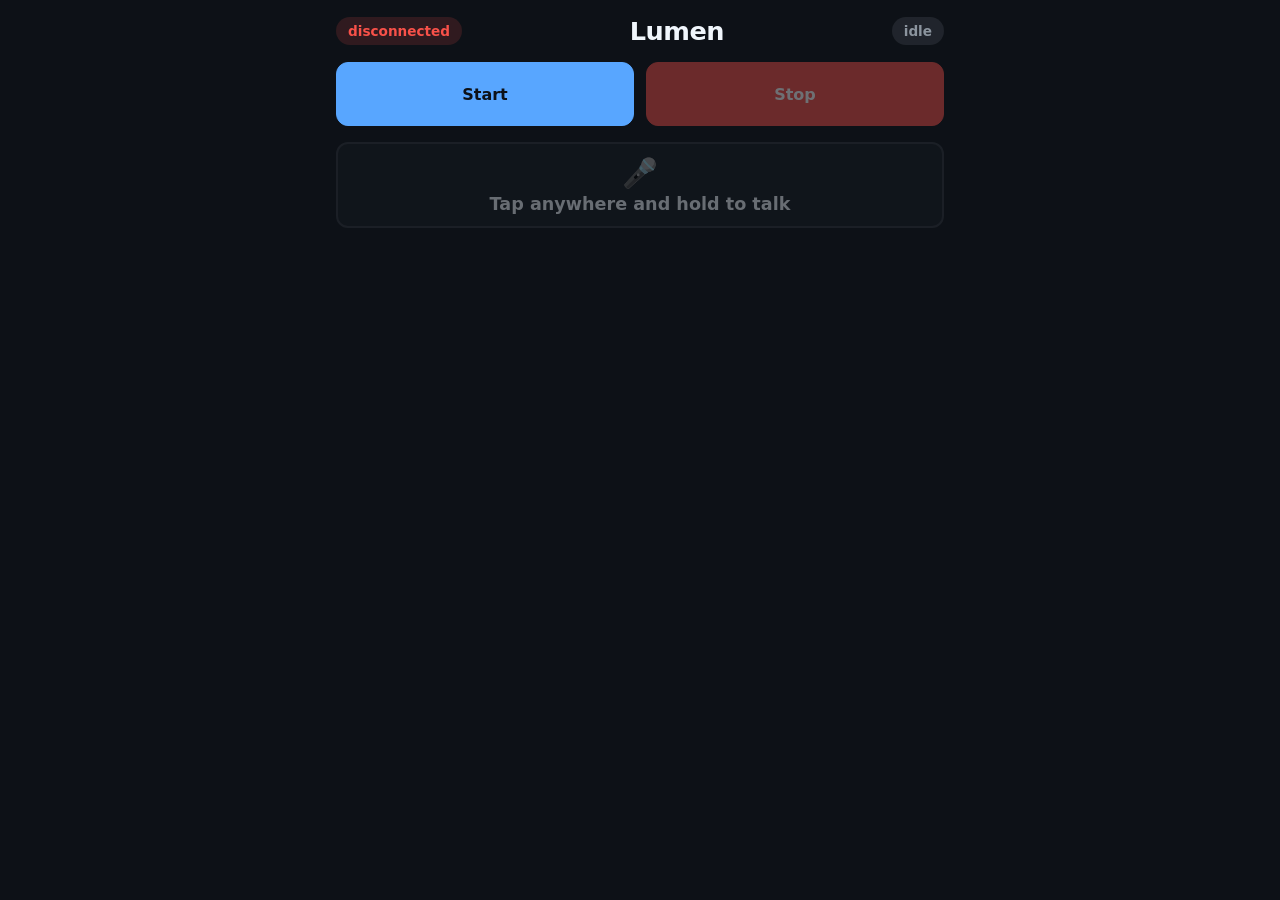
<file: frontend/index.html>
<!doctype html>
<html lang="en">
  <head>
    <meta charset="utf-8" />
    <meta name="viewport" content="width=device-width, initial-scale=1, viewport-fit=cover" />
    <meta name="theme-color" content="#0d1117" />
    <!-- Home-screen "web app" mode: launched from the icon, the page runs
         fullscreen with no URL bar. Add via the browser's share sheet ->
         "Add to Home Screen"; the plain browser tab always keeps its bar. -->
    <meta name="apple-mobile-web-app-capable" content="yes" />
    <meta name="mobile-web-app-capable" content="yes" />
    <meta name="apple-mobile-web-app-status-bar-style" content="black-translucent" />
    <meta name="apple-mobile-web-app-title" content="Lumen" />
    <link rel="manifest" href="manifest.json" />
    <title>Lumen</title>
    <link rel="stylesheet" href="styles.css" />
  </head>
  <body>
    <main class="app">
      <header class="header" aria-live="polite">
        <span id="conn-indicator" class="status-pill conn-disconnected">disconnected</span>
        <h1 class="title">Lumen</h1>
        <span id="state-indicator" class="status-pill state-idle">idle</span>
      </header>

      <section class="controls">
        <div class="primary-controls">
          <button id="btn-start" class="btn btn-start">Start</button>
          <button id="btn-stop" class="btn btn-stop" disabled>Stop</button>
        </div>

        <button
          id="btn-ptt"
          class="btn btn-ptt"
          disabled
          aria-label="Push to talk - tap and hold anywhere on the screen while speaking"
        >
          <span class="ptt-icon" aria-hidden="true">&#127908;</span>
          <span class="ptt-label">Tap anywhere and hold to talk</span>
        </button>
      </section>

      <video id="video-preview" class="video-preview" autoplay muted playsinline
             aria-hidden="true"></video>
    </main>

    <script type="module" src="js/app.js"></script>
  </body>
</html>
</file>
<file: frontend/styles.css>
/* Lumen - Sprint 1 frontend styles.
   Minimal, mobile-first, accessibility-friendly large touch targets. */

:root {
  --bg: #0d1117;
  --bg-elevated: #161b22;
  --fg: #f0f6fc;
  --fg-muted: #8b949e;
  --accent: #58a6ff;
  --accent-hover: #79b8ff;
  --danger: #f85149;
  --success: #3fb950;
  --warning: #d29922;
  --border: #30363d;
  --shadow: 0 4px 12px rgba(0, 0, 0, 0.5);
  --radius: 12px;
  --touch-target: 64px;
}

* { box-sizing: border-box; }

html, body {
  margin: 0;
  padding: 0;
  height: 100%;
  /* Single-screen app: everything fits the viewport, nothing scrolls. */
  overflow: hidden;
  background: var(--bg);
  color: var(--fg);
  font-family: -apple-system, BlinkMacSystemFont, "Segoe UI", system-ui, sans-serif;
  font-size: 16px;
  line-height: 1.5;
  -webkit-tap-highlight-color: transparent;
  overscroll-behavior: none;
  /* The whole page is a push-to-talk surface: long-pressing must never
     start a text selection or the iOS callout menu. There are no text
     inputs, so disabling selection globally is safe. */
  -webkit-user-select: none;
  user-select: none;
  -webkit-touch-callout: none;
}

.app {
  max-width: 640px;
  margin: 0 auto;
  padding: max(env(safe-area-inset-top), 12px) 16px max(env(safe-area-inset-bottom), 12px);
  display: flex;
  flex-direction: column;
  gap: 12px;
  height: 100vh;   /* fallback */
  height: 100dvh;  /* tracks the real visible viewport under browser chrome */
}

/* ---------- header (title flanked by the two status pills) ---------- */

.header {
  display: flex;
  align-items: center;
  justify-content: space-between;
  gap: 8px;
}

.title {
  margin: 0;
  font-size: 1.6rem;
  font-weight: 700;
  letter-spacing: -0.02em;
}

.status-pill {
  padding: 4px 12px;
  border-radius: 999px;
  font-size: 0.85rem;
  font-weight: 600;
  font-variant-numeric: tabular-nums;
  text-transform: lowercase;
}

.conn-connected   { background: rgba(63, 185, 80, 0.15); color: var(--success); }
.conn-disconnected { background: rgba(248, 81, 73, 0.15); color: var(--danger); }
.conn-connecting  { background: rgba(210, 153, 34, 0.15); color: var(--warning); }

.state-idle          { background: rgba(139, 148, 158, 0.15); color: var(--fg-muted); }
.state-listening     { background: rgba(88, 166, 255, 0.15); color: var(--accent); }
.state-object_active { background: rgba(63, 185, 80, 0.15); color: var(--success); }
.state-nav_active    { background: rgba(63, 185, 80, 0.15); color: var(--success); }
.state-returning     { background: rgba(210, 153, 34, 0.15); color: var(--warning); }

/* ---------- controls ---------- */

.controls {
  display: flex;
  flex-direction: column;
  gap: 16px;
}

.primary-controls {
  display: flex;
  gap: 12px;
}

.btn {
  -webkit-appearance: none;
  appearance: none;
  border: 1px solid var(--border);
  border-radius: var(--radius);
  background: var(--bg-elevated);
  color: var(--fg);
  font-family: inherit;
  font-size: 1rem;
  font-weight: 600;
  padding: 12px 16px;
  min-height: var(--touch-target);
  cursor: pointer;
  transition: background 0.15s, transform 0.05s;
  user-select: none;
  -webkit-user-select: none;
  touch-action: manipulation;
}

.btn:active:not(:disabled) {
  transform: scale(0.98);
}

.btn:disabled {
  opacity: 0.4;
  cursor: not-allowed;
}

.btn-start { flex: 1; background: var(--accent); color: #0d1117; border-color: var(--accent); }
.btn-start:not(:disabled):hover { background: var(--accent-hover); }

.btn-stop { flex: 1; background: var(--danger); color: #fff; border-color: var(--danger); }

.btn-ptt {
  width: 100%;
  min-height: 72px;
  font-size: 1.1rem;
  display: flex;
  flex-direction: column;
  align-items: center;
  gap: 4px;
  background: var(--bg-elevated);
  border: 2px solid var(--border);
}

.btn-ptt.recording {
  background: var(--danger);
  border-color: var(--danger);
  color: #fff;
}

.ptt-icon {
  font-size: 1.8rem;
}

/* ---------- video ---------- */

.video-preview {
  width: 100%;
  /* Fill whatever height is left after header + controls — the preview is
     for sighted helpers/demo audiences, so make it dominant. min-height: 0
     lets it shrink instead of forcing the page to scroll. */
  flex: 1 1 auto;
  min-height: 0;
  background: #000;
  border-radius: var(--radius);
  border: 1px solid var(--border);
  object-fit: cover;
  /* Hidden until camera is active. JS toggles .visible. */
  display: none;
}

.video-preview.visible {
  display: block;
}
</file>
